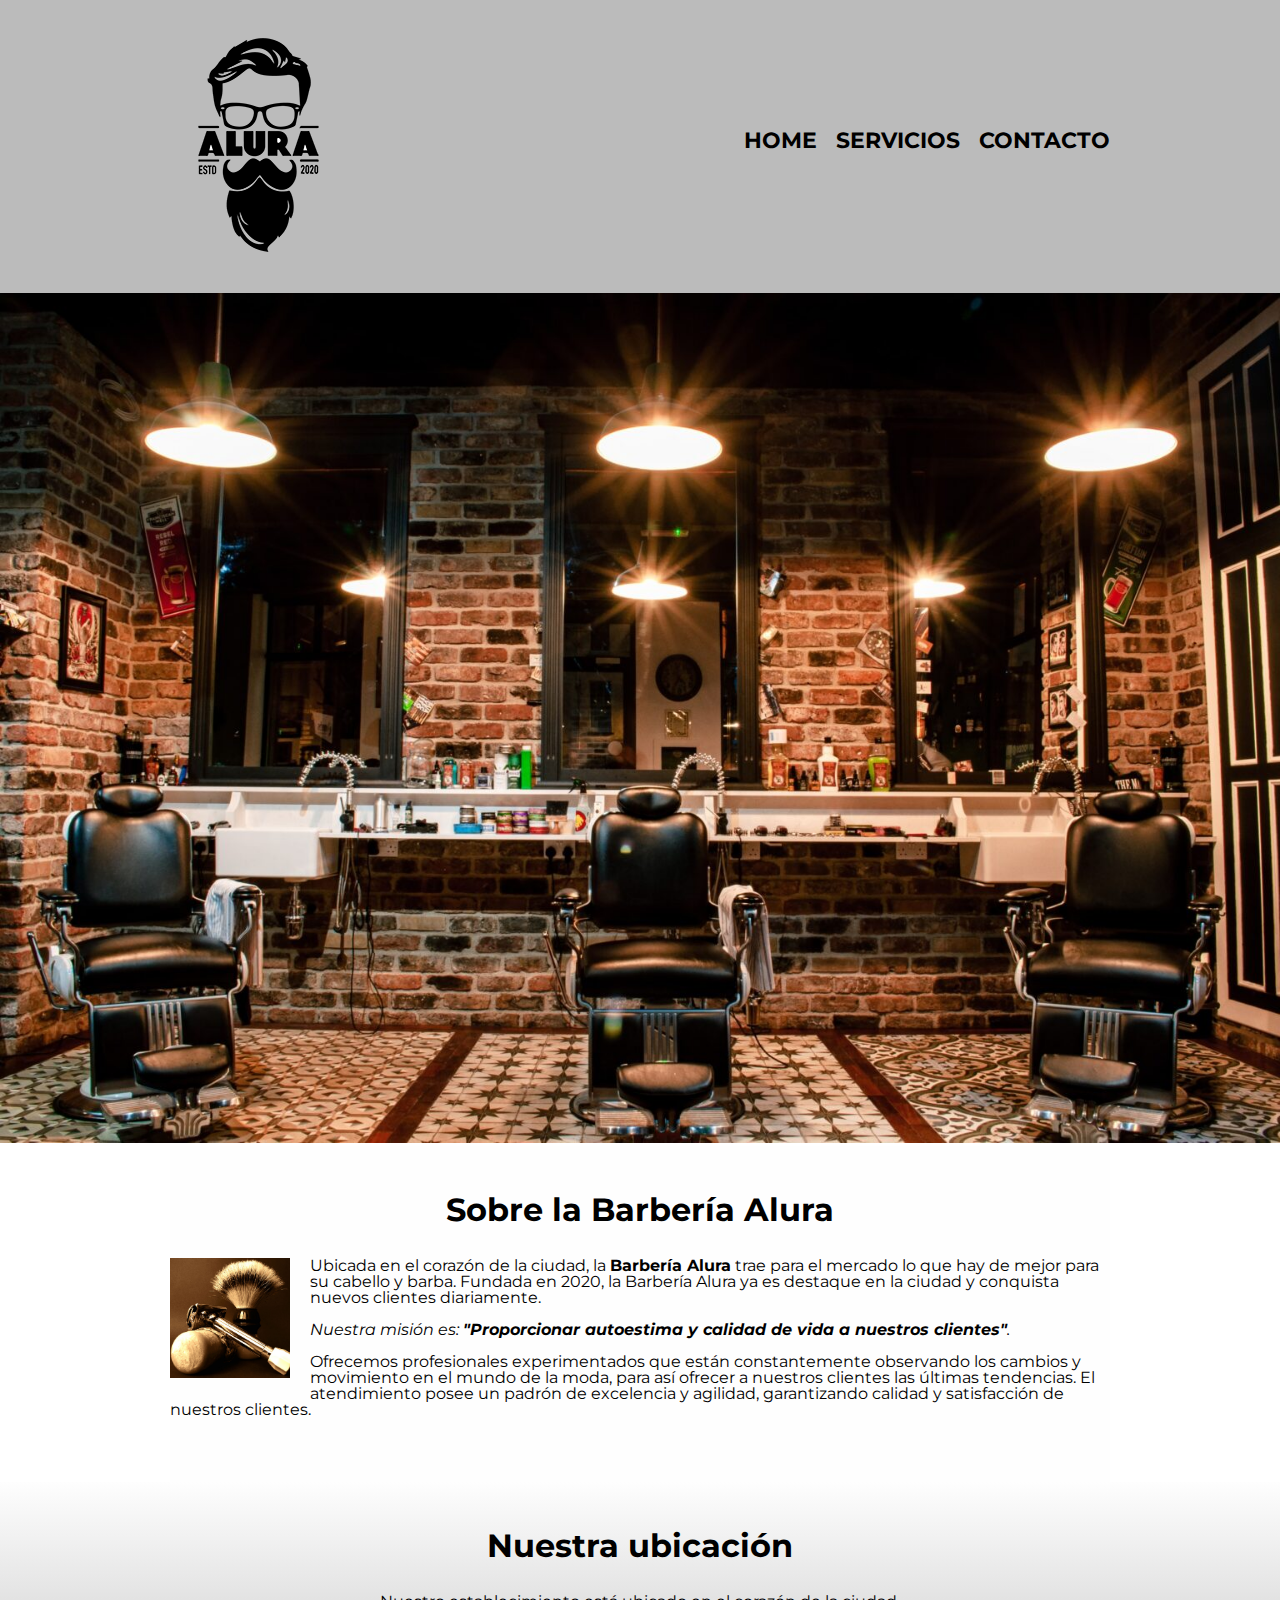
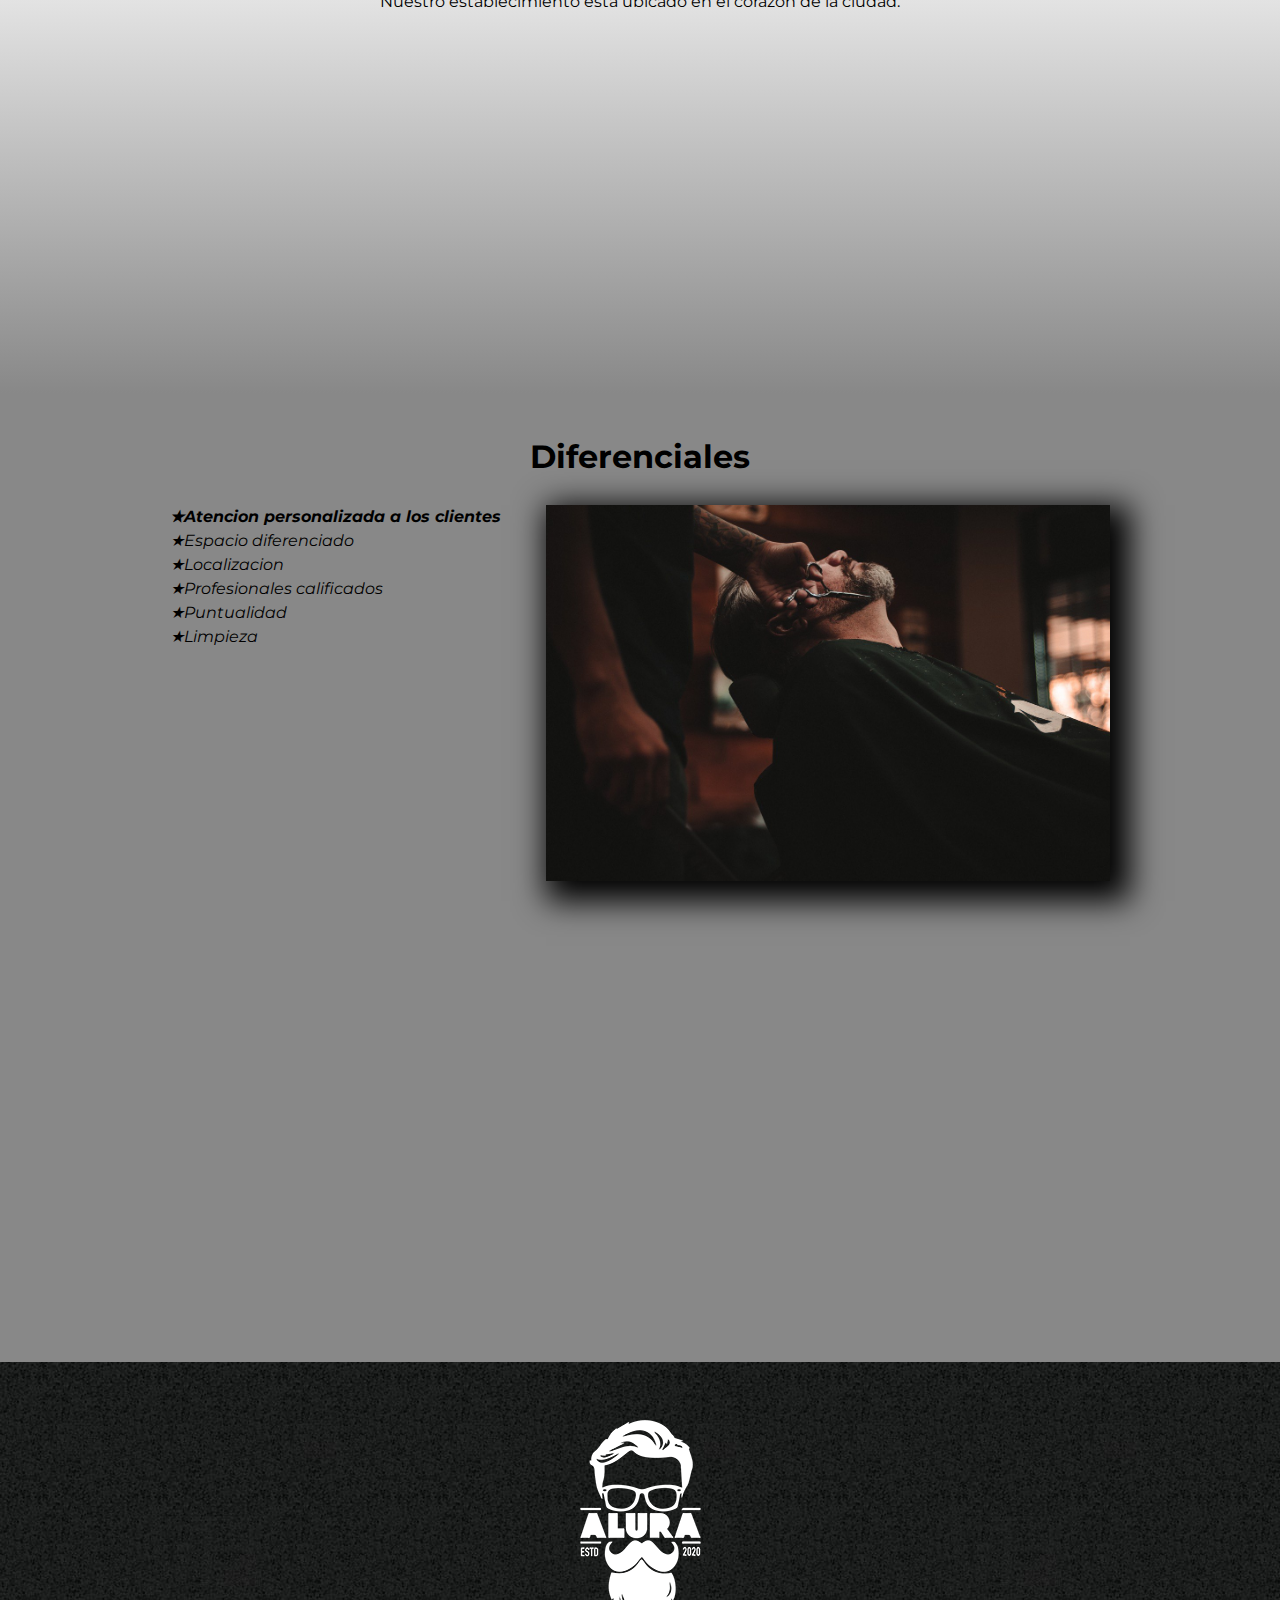
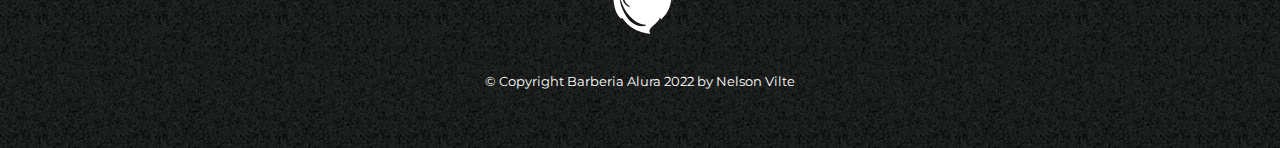
<file: index.html>
<!DOCTYPE html>

<html lang="es">
  <head>
    <meta charset="UTF-8" />
    <meta http-equiv="X-UA-Compatible" content="IE=edge" />
    <meta name="viewport" content="width=device-width, initial-scale=1.0" />
    <title>Barbería Alura</title>
    <link rel="stylesheet" href="style/reset.css" />
    <link rel="stylesheet" href="style/style.css" />
    <link rel="preconnect" href="https://fonts.googleapis.com" />
    <link rel="preconnect" href="https://fonts.gstatic.com" crossorigin />
    <link
      href="https://fonts.googleapis.com/css2?family=Montserrat:ital,wght@1,200&display=swap"
      rel="stylesheet"
    />
  </head>

  <body>
    <header class="">
      <div class="caja">
        <h1>
          <img src="img/logo.png" class="img-block"  alt="logo de Barberia Alura" />
        </h1>
        <nav>
          <ul>
            <li><a href="index.html">Home</a></li>
            <li><a href="servicios.html">Servicios</a></li>
            <li><a href="contacto.html">Contacto</a></li>
          </ul>
        </nav>
      </div>
    </header>
    <img class="banner img-block" src="img/bannner.jpg" />
    <main>
      <section class="principal">
        <h2 class="tituloPrincipal">Sobre la Barbería Alura</h2>
        <img
          class="utensillos img-block"
          src="img/utensilios[1].jpg"
          alt="utensillos de un barbero"
        />
        <p>
          Ubicada en el corazón de la ciudad, la
          <strong>Barbería Alura</strong> trae para el mercado lo que hay de
          mejor para su cabello y barba. Fundada en 2020, la Barbería Alura ya
          es destaque en la ciudad y conquista nuevos clientes diariamente.
        </p>

        <p id="mision">
          <em
            >Nuestra misión es:
            <strong
              >"Proporcionar autoestima y calidad de vida a nuestros
              clientes"</strong
            >.</em
          >
        </p>

        <p>
          Ofrecemos profesionales experimentados que están constantemente
          observando los cambios y movimiento en el mundo de la moda, para así
          ofrecer a nuestros clientes las últimas tendencias. El atendimiento
          posee un padrón de excelencia y agilidad, garantizando calidad y
          satisfacción de nuestros clientes.
        </p>
      </section>

      <section class="mapa">
        <h3 class="tituloPrincipal">Nuestra ubicación</h3>
        <p>Nuestro establecimiento está ubicado en el corazón de la ciudad.</p>

        <div class="mapa-contenido">
          <iframe
            src="https://www.google.com/maps/embed?pb=!1m18!1m12!1m3!1d14488.552914548454!2d-65.41634225!3d-24.790719850000002!2m3!1f0!2f0!3f0!3m2!1i1024!2i768!4f13.1!3m3!1m2!1s0x941bc3bcaa4146a5%3A0x5858d5a81b90c139!2sPlaza%209%20de%20Julio%20de%20Salta!5e0!3m2!1ses-419!2sar!4v1650165635951!5m2!1ses-419!2sar"
            width="100%"
            height="300"
            style="border: 0"
            allowfullscreen=""
            loading="lazy"
            referrerpolicy="no-referrer-when-downgrade"
          ></iframe>
        </div>
      </section>

      <section class="diferenciales">
        <h3 class="tituloPrincipal">Diferenciales</h3>
        <div class="contenidos-diferenciales">
          <ul class="lista-diferenciales">
            <li class="items">Atencion personalizada a los clientes</li>
            <li class="items">Espacio diferenciado</li>
            <li class="items">Localizacion</li>
            <li class="items">Profesionales calificados</li>
            <li class="items">Puntualidad</li>
            <li class="items">Limpieza</li>
          </ul><img src="img/diferenciales.jpg"  alt="" class="imgDif"/>
        </div>
        <div class="video">
            <iframe
              width="100%"
              height="315"
              src="https://www.youtube.com/embed/EgA0aJVyEeE"
              title="YouTube video player"
              frameborder="0"
              allow="accelerometer; autoplay; clipboard-write; encrypted-media; gyroscope; picture-in-picture"
              allowfullscreen
            ></iframe>
          </div>
      </section>
     
    </main>

    <footer>
      <img src="img/logo-blanco.png" class="img-block" alt="logo de Barberia Alura" />
      <p class="copyright">
        &copy; Copyright Barberia Alura 2022 by Nelson Vilte
      </p>
    </footer>
  </body>
</html>
</file>
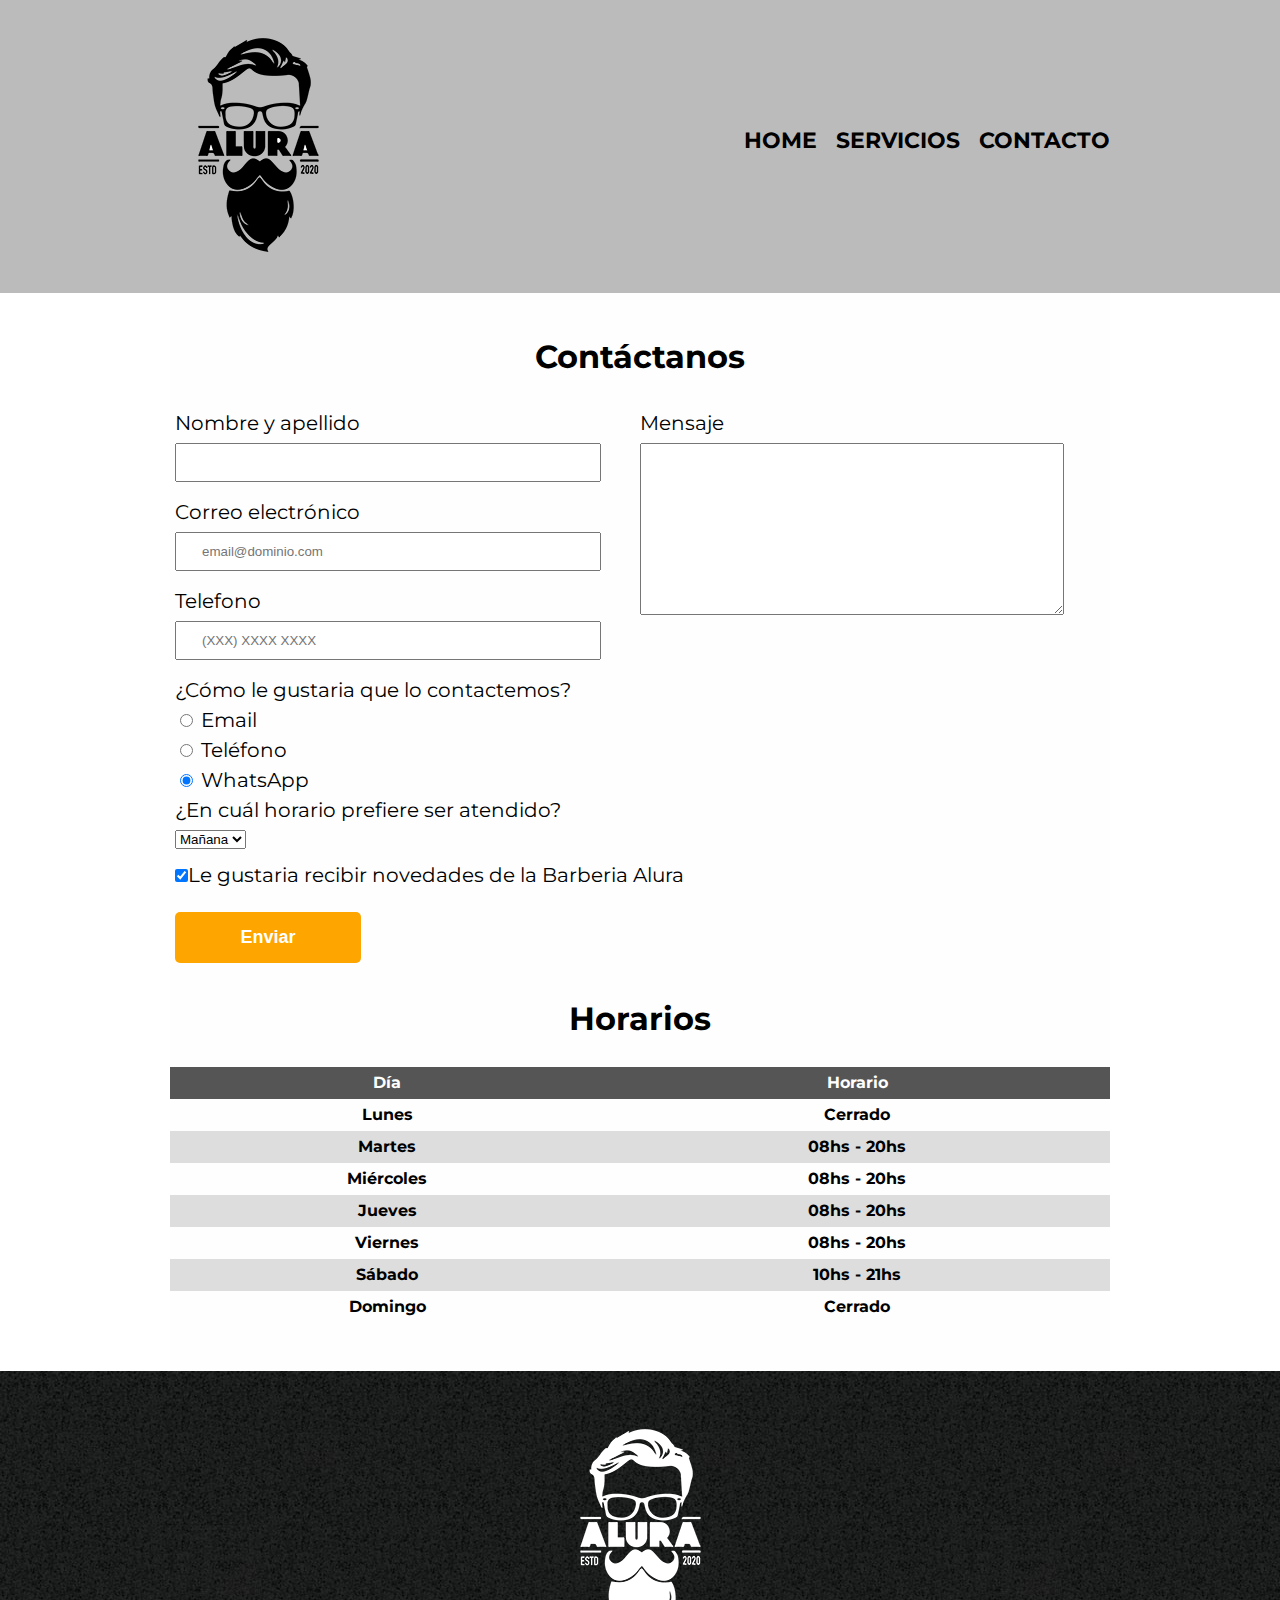
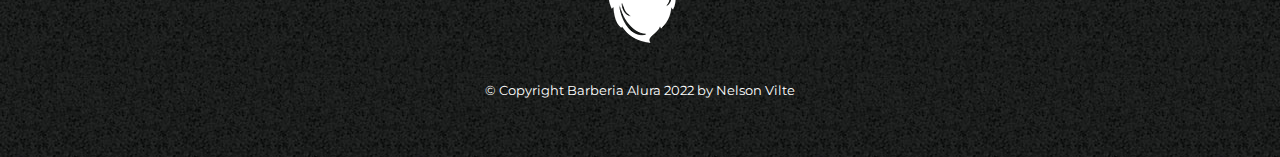
<file: contacto.html>
<!DOCTYPE html>
<html lang="en">
  <head>
    <meta charset="UTF-8" />
    <meta http-equiv="X-UA-Compatible" content="IE=edge" />
    <meta name="viewport" content="width=device-width, initial-scale=1.0" />
    <title>Barbería Alura - Contacto</title>
    <link rel="stylesheet" href="style/reset.css" />
    <link rel="stylesheet" href="style/style.css" />
    <link rel="preconnect" href="https://fonts.googleapis.com" />
    <link rel="preconnect" href="https://fonts.gstatic.com" crossorigin />
    <link
      href="https://fonts.googleapis.com/css2?family=Montserrat:ital,wght@1,200&display=swap"
      rel="stylesheet"
    />
  </head>

  <body>
    <header class="">
      <div class="caja">
        <h1>
          <img src="img/logo.png" class="img-block" alt="logo de Barberia Alura" />
        </h1>
        <nav>
          <ul>
            <li><a href="index.html">Home</a></li>
            <li><a href="servicios.html">Servicios</a></li>
            <li><a href="contacto.html">Contacto</a></li>
          </ul>
        </nav>
      </div>
    </header>
    <main>
      <section class="principal">
        <h2 class="tituloPrincipal">Contáctanos</h2>

        <form action="">
          <div id="izquierda">
            <label for="nom-ap">Nombre y apellido</label>
            <input type="text" id="nom-ap" class="input-padron" required />
            <label for="correoe">Correo electrónico</label>
            <input
              type="text"
              id="correoe"
              class="input-padron"
              placeholder="email@dominio.com"
              required
            />
            <label for="telefono">Telefono</label>
            <input
              type="text"
              id="telefono"
              class="input-padron"
              placeholder="(XXX) XXXX XXXX"
              required
            />
          </div>
          <div id="derecha">
            <label for="mensaje">Mensaje</label>
            <textarea
              name=""
              id="mensaje"
              cols="70"
              rows="10"
              class="input-padron"
              required
            ></textarea>
          </div>
          <fieldset class="grupos">
            <legend>¿Cómo le gustaria que lo contactemos?</legend>
            <label for="radio-email">
              <input
                type="radio"
                id="radio-email"
                name="contacto"
                value="Email"
              />
              Email</label
            >
            <label for="radio-telf">
              <input
                type="radio"
                id="radio-telf"
                name="contacto"
                value="Telefono"
              />
              Teléfono</label
            >
            <label for="radio-wsp">
              <input
                type="radio"
                id="radio-wsp"
                name="contacto"
                value="WhatsApp"
                checked
              />
              WhatsApp</label
            >
          </fieldset>
          <fieldset class="grupos">
            <legend>¿En cuál horario prefiere ser atendido?</legend>
            <select name="" id="">
              <option value="Mañana">Mañana</option>
              <option value="Tarde">Tarde</option>
              <option value="Noche">Noche</option>
            </select>
          </fieldset>

       <label class="check-novedades"><input type="checkbox" class="checkbox" checked />Le gustaria
            recibir novedades de la Barberia Alura</label
          > 

          <input class="enviar" type="submit" value="Enviar" />
        </form>

        <h3 class="tituloPrincipal">Horarios</h3>

        <table>
          <thead>
            <tr>
              <th>Día</th>
              <th>Horario</th>
            </tr>
          </thead>
          <tbody>
            <tr>
              <td>Lunes</td>
              <td>Cerrado</td>
            </tr>
            <tr>
              <td>Martes</td>
              <td>08hs - 20hs</td>
            </tr>
            <tr>
              <td>Miércoles</td>
              <td>08hs - 20hs</td>
            </tr>
            <tr>
              <td>Jueves</td>
              <td>08hs - 20hs</td>
            </tr>
            <tr>
              <td>Viernes</td>
              <td>08hs - 20hs</td>
            </tr>
            <tr>
              <td>Sábado</td>
              <td>10hs - 21hs</td>
            </tr>
            <tr>
              <td>Domingo</td>
              <td>Cerrado</td>
            </tr>
          </tbody>
        </table>
      </section>
    </main>
    <footer>
      <img src="img/logo-blanco.png" class="img-block" alt="logo de Barberia Alura" />
      <p class="copyright">
        &copy; Copyright Barberia Alura 2022 by Nelson Vilte
      </p>
    </footer>
  </body>
</html>
</file>
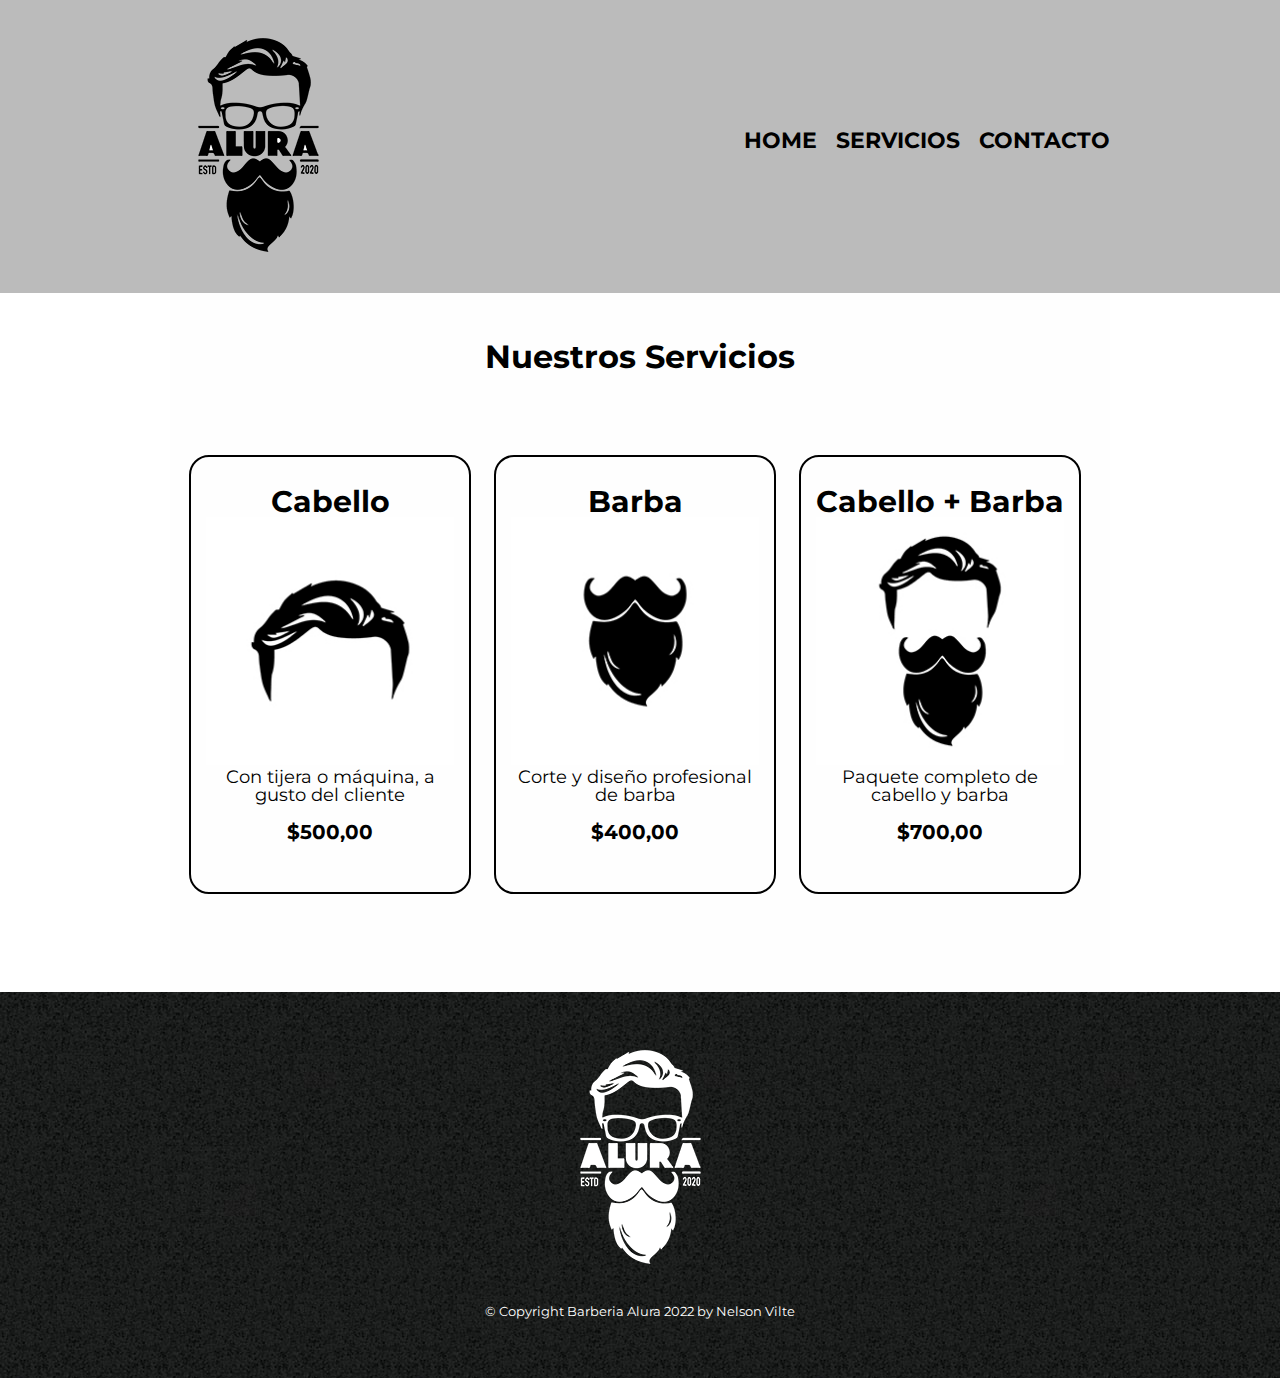
<file: servicios.html>
<!DOCTYPE html>
<html lang="en">
  <head>
    <meta charset="UTF-8" />
    <meta http-equiv="X-UA-Compatible" content="IE=edge" />
    <meta name="viewport" content="width=device-width, initial-scale=1.0" />
    <title>Barbería Alura - Productos</title>
    <link rel="stylesheet" href="style/reset.css" />
    <link rel="stylesheet" href="style/style.css" />
    <link rel="preconnect" href="https://fonts.googleapis.com" />
    <link rel="preconnect" href="https://fonts.gstatic.com" crossorigin />
    <link href="https://fonts.googleapis.com/css2?family=Montserrat:ital,wght@1,200&display=swap" rel="stylesheet" />
  </head>
  <body>
    <header class="">
      <div class="caja">
        <h1>
          <img src="img/logo.png" class="img-block" alt="logo Barberia Alura en negro"/>
        </h1>
        <nav>
          <ul>
            <li><a href="index.html">Home</a></li>
            <li><a href="servicios.html">Servicios</a></li>
            <li><a href="contacto.html">Contacto</a></li>
          </ul>
        </nav>
      </div>
    </header>
    <main>
      <section class="principal">
        <h2 class="tituloPrincipal">Nuestros Servicios</h2>
        <ul class="productos">
          <li>
            <h2>Cabello</h2>
            <img src="img/cabello.jpg" class="img-block" alt="cabello" />
            <p class="prod-descripcion">Con tijera o máquina, a gusto del cliente</p>
            <p class="prod-precio">$500,00</p>
          </li>
          <li>
            <h2>Barba</h2>
            <img src="img/barba.jpg" class="img-block" alt="barba" />
            <p class="prod-descripcion">Corte y diseño profesional de barba</p>
            <p class="prod-precio">$400,00</p>
          </li>
          <li>
            <h2>Cabello + Barba</h2>
            <img src="img/cabello+barba.jpg" class="img-block" alt="cabello mas barba" />
            <p class="prod-descripcion">Paquete completo de cabello y barba</p>
            <p class="prod-precio">$700,00</p>
          </li>
        </ul>
      </section>
     
    </main>
    <footer>
        <img src="img/logo-blanco.png" class="img-block" alt="logo Barberia Alura en blanco">
        <p class="copyright"> 	
            &copy; Copyright Barberia Alura 2022 by Nelson Vilte</p>
    </footer>
  </body>
</html>
</file>
<file: style/style.css>
body {
  font-family: "Montserrat", sans-serif;
}

header {
  background-color: #bbbbbb;
  padding: 20px 0;
}
.img-block {
  pointer-events: none;
  cursor: default;
}

.caja {
  width: 940px;
  position: relative;
  margin: 0 auto;
}
nav {
  position: absolute;
  top: 110px;
  right: 0;
}

nav li {
  display: inline;
  margin: 0 0 0 15px;
}

nav a {
  text-transform: uppercase;
  color: #000000;
  font-weight: bold;
  font-size: 22px;
  text-decoration: none;
}

nav a:hover {
  color: #c78c19;
  text-decoration: underline;
}

.productos {
  width: 100%;
  margin: 0;
  padding: 50px 10px;
}
.productos li {
  display: inline-block;
  text-align: center;
  width: 30%;
  vertical-align: top;
  margin: 0 1%;
  padding: 30px 15px;
  box-sizing: border-box;
  border: 2px solid #000000;
  border-radius: 20px;
}

.productos li:hover {
  border-color: #c78c19;
}

.productos li:active {
  border-color: #088c19;
}

.productos h2 {
  font-size: 30px;
  font-weight: bold;
}

.productos li:hover h2 {
  font-size: 33px;
}

.prod-descripcion {
  font-size: 18px;
}

.productos img {
  width: 100%;
  height: auto;
}

.prod-precio {
  font-size: 20px;
  font-weight: bold;
  margin-top: 10px;
}

footer {
  text-align: center;
  background-image: url(../img/bg.jpg);
  padding: 40px;
}

.copyright {
  color: #ffffff;
  font-size: 13px;
  margin: 20px;
}

form {
  margin: 40px 5px;
}

form label,
form legend {
  display: block;
  font-size: 20px;
  margin: 0 0 10px;
}

.input-padron {
  display: block;
  margin: 0 0 20px;
  padding: 10px 25px;
  width: 80%;
}

.checkbox {
  margin: 20px 0;
}

.enviar {
  width: 20%;
  padding: 15px 0;
  font-size: 18px;
  font-weight: bold;
  color: white;
  background: orange;
  border: none;
  border-radius: 5px;
  transition: 1s all;
  cursor: pointer;
}

.enviar:hover {
  background: darkorange;
  transform: scale(1.1);
}

/* inicio CSS table*/

table {
  border-collapse: collapse;
  width: 100%;
  font-weight: bold;
}

thead {
  background: #555555;
  color: white;
  font-weight: bold;
}

td,
th {
  border: none;
  text-align: center;
  padding: 8px 15px;
}

tr:nth-child(even) {
  background-color: #dddddd;
}

/* fin CSS table*/

/* inicio CSS home */

.banner {
  width: 100%;
}

.principal {
  padding: 3em 0;
  background: #fefefe;
  width: 940px;
  margin: 0 auto;
}

.tituloPrincipal {
  text-align: center;
  font-size: 2em;
  margin: 0 0 1em;
  clear: left;
  font-weight: bold;
}

.principal p {
  margin: 0 0 1em;
}

.principal strong {
  font-weight: bold;
}

.principal em {
  font-style: italic;
}

.utensillos {
  width: 120px;
  float: left;
  margin: 0 20px 20px 0;
}

.mapa {
  padding: 3em 0;
  background: linear-gradient(#fefefe, #888888);
}

.mapa p {
  text-align: center;
  margin: 0 0 2em;
}

.mapa-contenido {
  width: 940px;
  margin: 0 auto;
}

.diferenciales {
  background: #888888;
  padding: 3em 0;
}

.contenidos-diferenciales {
  width: 940px;
  margin: 0 auto;
}

.lista-diferenciales {
  width: 40%;
  display: inline-block;
  vertical-align: top;
}

.items {
  line-height: 1.5;
  font-style: italic;
}

.items::before {
  content: "★";
}

.items:first-child {
  font-weight: bold;
}

.imgDif {
  width: 60%;
  transition: 400ms;
  box-shadow: 10px 10px 30px 10px #000000;
}

.imgDif:hover {
  opacity: 0.3;
}

.video {
  width: 560px;
  padding-top: 3em;
  margin: 2em auto;
}

/* Fin CSS home */

/* inicio CSS contacto*/

#izquierda {
  height: 50%;
  float: left;
  width: 50%;
}
#derecha {
  height: 50%;
  float: right;
  width: 50%;
}

.grupos {
  width: 100%;
}
/* Fin CSS contacto*/

@media screen and (max-width: 480px) {
  h1 {
    text-align: center;
  }

  nav {
    position: static;
    text-align: center;
  }
  nav a {
    font-size: 15px;
  }

  .caja,
  .principal,
  .mapa-contenido,
  .contenidos-diferenciales,
  .video {
    width: auto;
  }

  .lista-diferenciales,
  .imgDif {
    width: 100%;
  }

  .productos {
    width: auto;
  }

  .productos li {
    display: block;
    width: 100%;
    margin-top: 10px;
  }

  #izquierda,
  #derecha {
    float: none;
    width: 100%;
  }

  .enviar {
    width: 100%;
  }

  .tituloPrincipal {
    font-size: 1.5em;
  }
}

@media screen and (min-width: 481px) and (max-width: 768px) {
  h1 {
    text-align: center;
  }

  nav {
    position: static;
    text-align: center;
  }

  .caja,
  .principal,
  .mapa-contenido,
  .contenidos-diferenciales,
  .video {
    width: auto;
    margin: 0 10%;
  }

  .productos {
    width: auto;
    text-align: center;
  }

  .productos li {
    display: inline-block;
    width: 70%;
    margin-top: 10px;
  }

  #izquierda,
  #derecha {
    float: none;
    width: 100%;
  }

  .enviar {
    width: 100%;
  }
}

@media screen and (min-width: 768px) and (max-width: 939px) {
  .caja,
  .principal,
  .mapa-contenido,
  .contenidos-diferenciales {
    width: auto;
    margin: 0 10%;
  }
}
</file>
